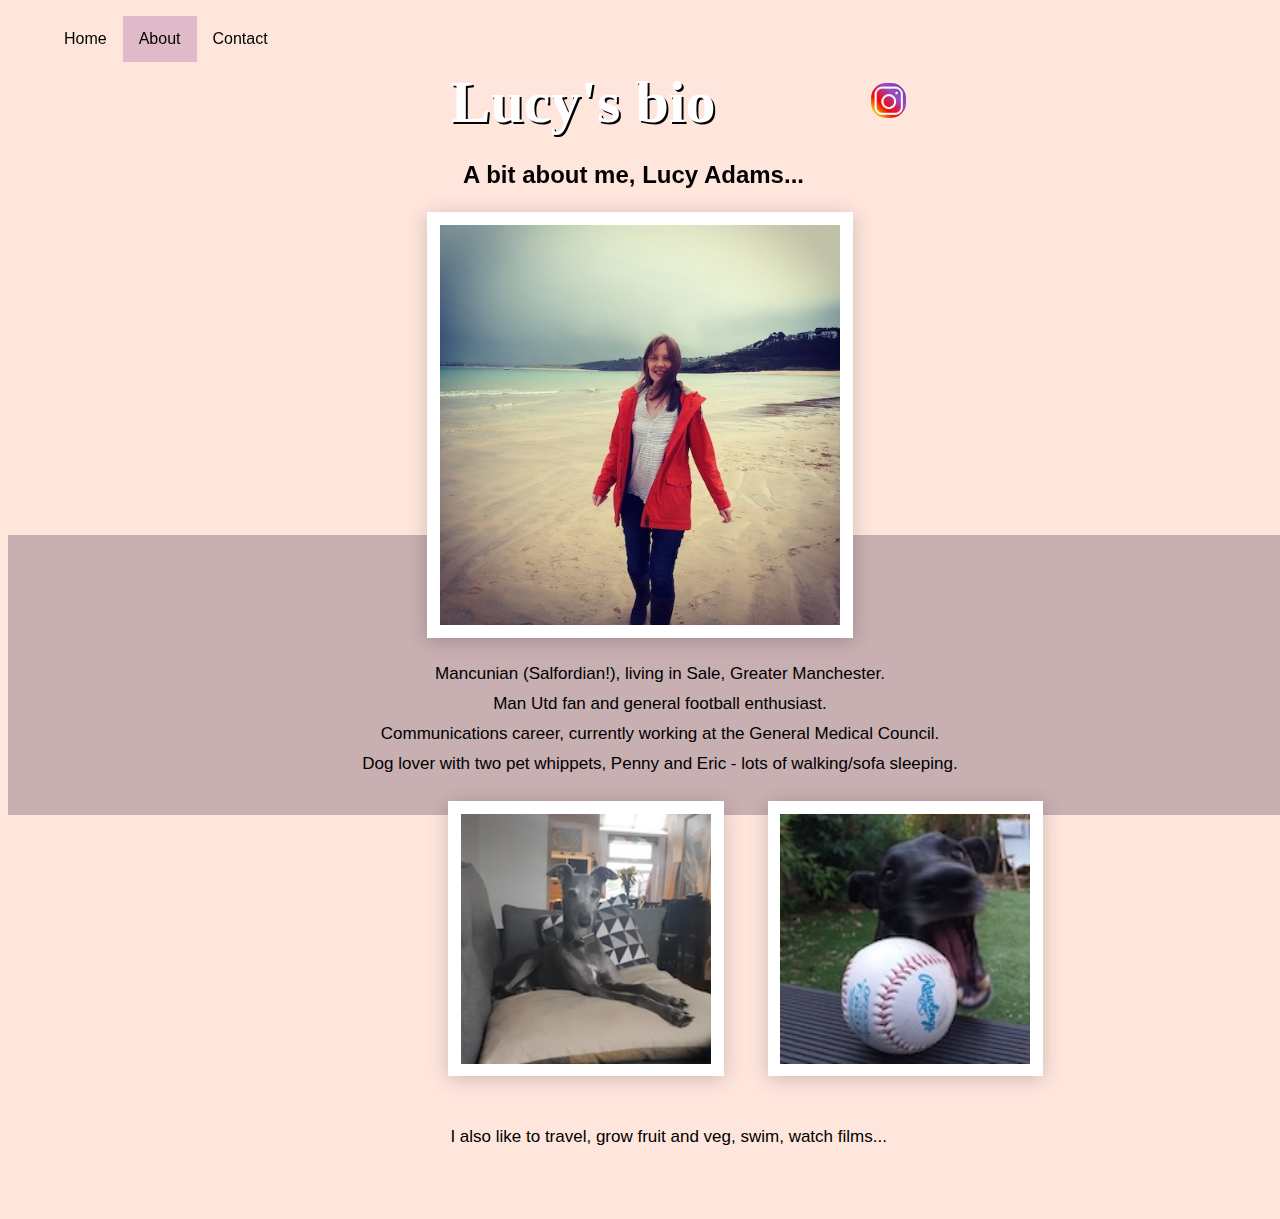
<file: index.html>
<!DOCTYPE html>
<html lang="en">
<head>
    <meta charset="UTF-8">
    <meta name="viewport" content="width=device-width, initial-scale=1.0">
    <meta http-equiv="X-UA-Compatible" content="ie=edge">
    <title>Document</title>
</head>

<section>
    <link rel="stylesheet" type="text/css" href="style.css">
</section>

<body>

<nav class="menu">
    <ul>
        <li><a href="home.html">Home</a></li>
        <li><a href="index.html" class=active>About</a></li>
        <li><a href="contact.html">Contact</a></li>
    </ul>                     
</nav>

<div class="floating-box"></div>


<div id="main-heading">
    <header>        
        <h1>Lucy's bio</h1>
    </header>
</div>    

<main>

<section id="about me">
    <h2>A bit about me, Lucy Adams...</h2>
</section>


<div id="Lucy-photo)">
    <a href="https://www.stives-cornwall.co.uk"><img src="images/IMG_20190908_164403_372.jpg" class="image1 polaroid" alt="photo of Lucy Adams"></a>
</div>

<div id="insta">
    <a href="https://www.instagram.com/lucy__adams_/"><img src="images/instagram logo.jpeg" class="instagram"></a>
</div>


<section id="list">
<ul class="bio-list">
    <li>Mancunian (Salfordian!), living in Sale, Greater Manchester.</li>
    <li>Man Utd fan and general football enthusiast.</li>
    <li>Communications career, currently working at the General Medical Council.</li>
    <li>Dog lover with two pet whippets, Penny and Eric - lots of walking/sofa sleeping.</li>
</ul>
</section>


<div id="dog-images">
    <img src="images/20190927_110936.jpg" class="imagePenny polaroid" alt="Penny the whippet">
    <img src="images/IMG_20190908_164810_502.jpg" class="imageEric polaroid" alt="Eric the whippet"> 
</div>


<section id="extra-info">
    <p>I also like to travel, grow fruit and veg, swim, watch films...</p>
</section>



</main>

</body>


</html>
</file>
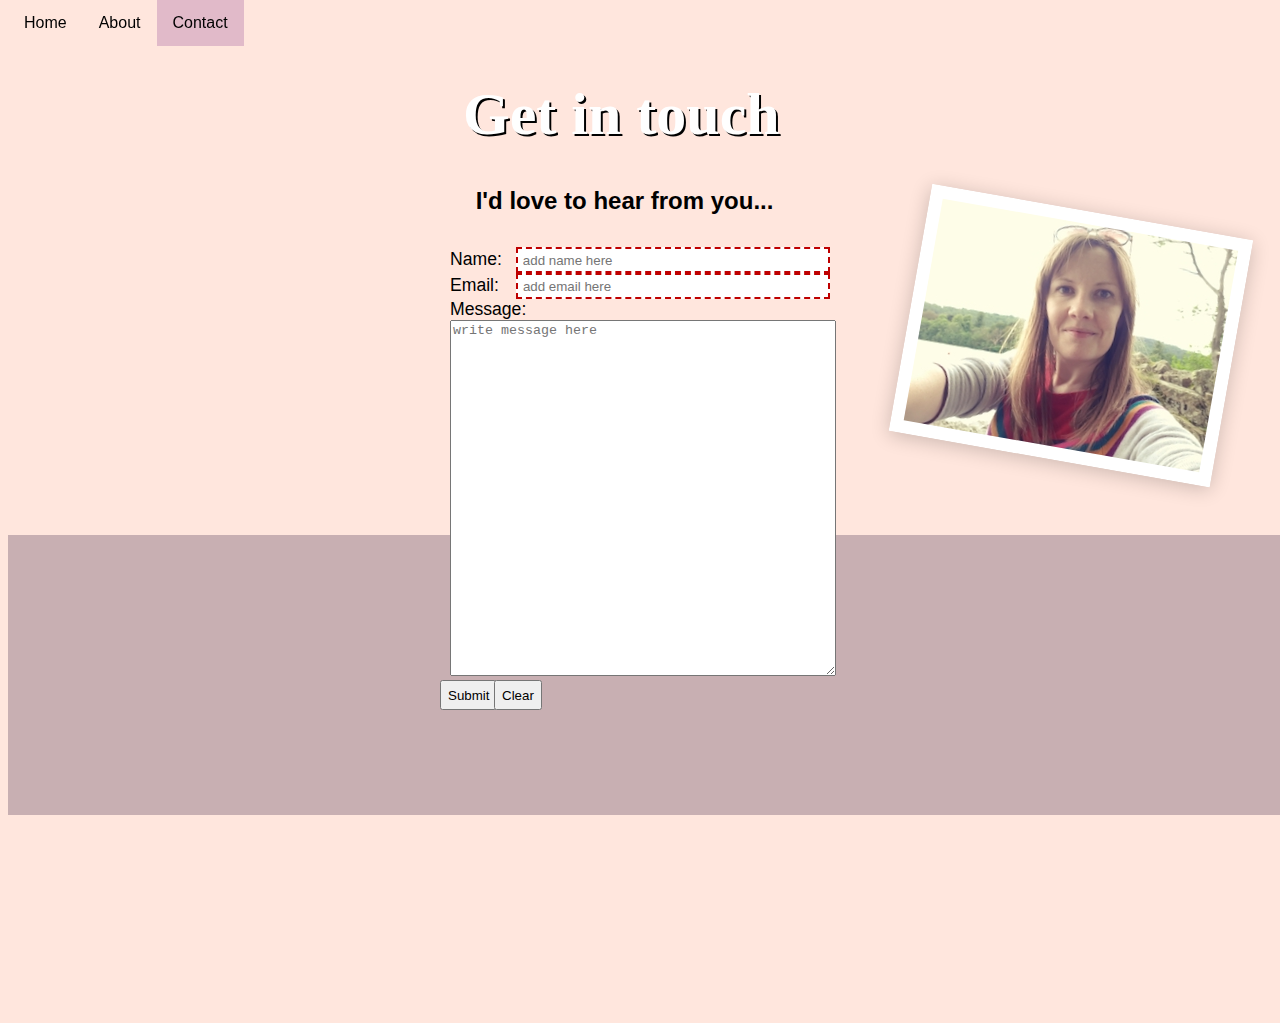
<file: contact.html>
<!DOCTYPE html>
<html lang="en">
<head>
    <meta charset="UTF-8">
    <meta name="viewport" content="width=device-width, initial-scale=1.0">
    <meta http-equiv="X-UA-Compatible" content="ie=edge">
    <title>Document</title>
</head>
<section>
        <link rel="stylesheet" type="text/css" href="contact.css">
    
</section>



<body>
    
<div class="floating-box"></div>
 
<div id="main-heading">
    <h1>Get in touch</h1>
</div>


<main>

<section>

    <nav class="menu">
        <ul>
            <li><a href="home.html">Home</a></li>
            <li><a href="index.html">About</a></li>
            <li><a href="contact.html" class="active">Contact</a></li>
        </ul>
                        
    </nav>
              
<div id="subheading">
    <h2>I'd love to hear from you...</h2>
</div>

    <form id=form>
        <div>
            <label for="name">Name:</label>
            <input type="text" id="name" name="user_name" required placeholder="add name here">
        </div>
        <div>
            <label for="mail">Email:</label>
            <input type="email" id="mail" name="user_mail" required placeholder="add email here">
        </div>
        <div>
            <label for="msg">Message:</label>
            <textarea id="msg" name="user_message" required placeholder="write message here"></textarea>
        </div>

        <div class="submit-button">
            <button type="button" id="submit" onclick="myFunction()">Submit</button>
        </div>

        <div class="clear-button">
            <button type="submit" id="myForm" onclick="myFunction()" value="Reset form">Clear</button>
        </div>
    </form>


<div id="Lucy-photo">
   <img src="images/20191004_155215.jpg" class="polaroid" alt="Photo of Lucy Adams"> 
</div>

</section>

</main>


<script>
/*reset the form*/    
function myFunction() {
    document.getElementById("myForm").reset();
}

/*pop-up box*/
function myFunction() {
  document.getElementById("submit")  
alert().value().submit();
}
</script>


</body>
</html>
</file>
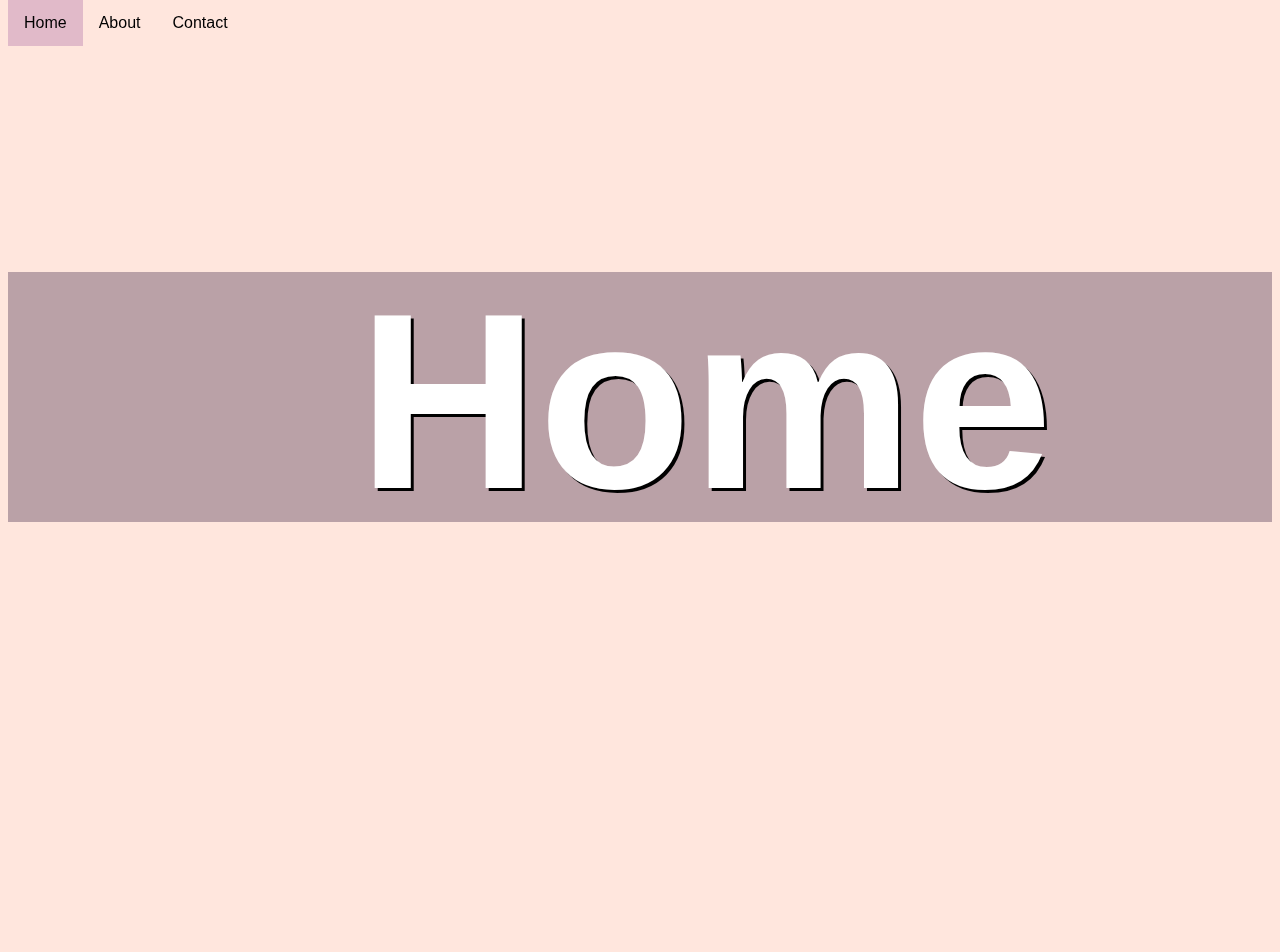
<file: home.html>
<!DOCTYPE html>
<html lang="en">
<head>
    <meta charset="UTF-8">
    <meta name="viewport" content="width=device-width, initial-scale=1.0">
    <meta http-equiv="X-UA-Compatible" content="ie=edge">
    <title>Document</title>
</head>

<link rel="stylesheet" type="text/css" href="home.css">
<body>

<main>

<section id="home">
    <h2>Home</h2>
</section>

<div class="floating-box"></div>

<nav class="menu">
  <ul>
        <li><a href="home.html" class="active">Home</a></li>
        <li><a href="index.html">About</a></li>
        <li><a href="contact.html">Contact</a></li>
    </ul>       
</nav>



</main>


</body>

</html>
</file>
<file: style.css>
body {
    background-color:rgb(255, 230, 221);
    
}
.floating-box {
    /*strip of colour - full width*/
    float: left;
    width: 100%;
    height: 280px;
    position: absolute;
    top: 535px;
    z-index: 2;
    background-color: rgb(186, 161, 167, 0.8) 
     
  }
  

h1 {
font-family: verdana;
color: white;
font-size: 60px;
position: relative;
left: 35%;
top: 28px;
text-shadow: 2px 2px black;

}

h2 {
    font-family: sans-serif;
    position: relative;
    left: 36%;
    top: 12px;


}
.imagePenny {
    width: 250px;
    position: relative;
    z-index: 4;
    left: 440px;
    bottom: 75px;

}

.image1 {
    /*photo of Lucy*/
    display: block;
    position: relative;
    z-index: 7;
    margin-left: auto;
    margin-right: auto;
    width: 400px; 
    top: 15px;  
}
.imageEric {
    width: 250px;
    position: relative;
    z-index: 5;
    left: 480px;
    bottom: 75px;   
}


.bio-list {
    /*bullet point list*/
    font-family: sans-serif;
    position: relative;
    left: 20px;
    bottom: 60px;
    z-index: 3;
    text-align: center;
    font-size: 17px;
    line-height: 30px;
    padding: 20px;
    list-style-type: none;


}

.instagram {
    /*button*/
    width: 35px;
    border-radius: 25px;
    margin-left: 20%;
    padding: 10px;

    position: relative;
    bottom: 550px;
    left: 600px;
}

p {
    font-family: sans-serif;
    position: relative;
    left: 35%;
    text-align: justify;
    font-size: 17px;
    line-height: 30px;
    bottom: 50px;

}


.polaroid {
    /*design on photos*/
    background: #fff;
    padding: 0.8rem;
    box-shadow: 0 0.2rem 1.2rem rgba(0,0,0,0.2);
}
  

.menu {
    list-style-type: none;
    margin: 0;
    padding: 0;
    overflow: hidden;
   
    position: fixed;
    top: 0;
    width: 100%;
 }
  
  nav li {
    float: left; 
    list-style-type: none;
    margin: 0;
    padding: 0;
    font-family: sans-serif; 
  }
  
  li a {
    display: block;
    color: black;
    text-align: center;
    padding: 14px 16px;
    text-decoration: none;
  }


  a {
    display: block;
    padding: 0px;
  
  }
  
  .active {
      background-color: #e1bac9;
  }
</file>
<file: contact.css>
body {
    background-color:rgb(255, 230, 221);
    
}

.floating-box {
    /*strip of colour - full width*/
    float: left;
    width: 100%;
    height: 280px;
    position: absolute;
    top: 535px;
    z-index: 3;
    background-color: rgb(186, 161, 167, 0.8)    
  }
  

img {
    position: relative;
    bottom: 550px;
    left: 900px;
    z-index: 2;
    transform: rotate(10deg);
}


form {
    /*centre on the page*/
    position: relative;
    margin: auto;
    width: 400px;
    padding: 50px;
    z-index: 4;
}


h1 {
    /*Get in touch*/
    font-family: verdana;
    color: white;
    font-size: 60px;
    text-shadow: 2px 2px black;
    height: 50%;
    width: 100%;
    position: relative;
    left: 36%;
    top: 40px;
    z-index: 5
}

h2 {
    /*love to hear from you*/
    font-family: sans-serif;
    position: relative;
    left: 37%;
    top: 38px;
}


.submit-button {
    display: inline-flex;
    border-radius: 15px;
    width: 50px;
    height: 30px;
  
}

.clear-button {
    display: inline-flex;
    border-radius: 15px;
    width: 50px;
    height: 30px;
    

}


/* all text on the form*/
label {
    font-family: sans-serif;
    font-size: 110%;
    padding: 10px;
}


/* 'name' text box style and position*/
Input[type=text]{
    width: 300px;
    height: 12px;
    padding: 5px;
   
    
}
 
/*'email' text box style and position*/
Input[type=email]{
    width: 300px;
    height: 12px;
    padding: 5px;
    position: relative;
    left: 3px;
    
 
}

/*text box size and position*/
textarea {
    width: 380px;
    height: 350px;  
    position: relative;
    left: 10px;
}



.polaroid {
    /*design on photos*/
    background: #fff;
    padding: 0.8rem;
    box-shadow: 0 0.2rem 1.2rem rgba(0,0,0,0.2);

}
  
input:invalid {
    border: 2px dashed #be0000
  }
  
  input:valid {
    border: 2px solid black;
  }


  ul {
    list-style-type: none;
    margin: 0;
    padding: 0;
    overflow: hidden;
  
    position: fixed;
    top: 0;
    width: 100%;
    z-index: 6;

  }


  li {
    float: left; 
    list-style-type: none;
    margin: 0;
    padding: 0;
    font-family: sans-serif; 
  }
  
  li a {
    display: block;
    color: black;
    text-align: center;
    padding: 14px 16px;
    text-decoration: none;
  }


  a {
    display: block;
    padding: 8px;
  
  }
  
  .active {
      background-color: #e1bac9;
  }
</file>
<file: home.css>
body {
    background-color: rgb(255, 230, 221);
    
}


.floating-box {
    /*strip of colour - full width*/
    float: left;
    width: 100%;
    height: 250px;
    position: relative;
    z-index: 1;
    bottom: 430px;
    background-color: rgb(186, 161, 167)    
    }

    h2 {
    font-size: 250px;
    color: white;
    font-family: sans-serif;
    text-shadow: 3px 3px black;
    position: relative;
    left: 350px;
    top: 50px;
    z-index: 2;
    
}
  
  
ul {
    list-style-type: none;
    margin: 0;
    padding: 0;
    overflow: hidden;
   
    position: fixed;
    top: 0;
    width: 100%;
    z-index: 3

  }
  
 li {
    float: left; 
    list-style-type: none;
    margin: 0;
    padding: 0;
    font-family: sans-serif; 
  }
  
li a {
    display: block;
    color: black;
    text-align: center;
    padding: 14px 16px;
    text-decoration: none;
  }


a {
    display: block;
    padding: 8px;
  
  }
  
.active {
    background-color: #e1bac9;
  }
</file>
